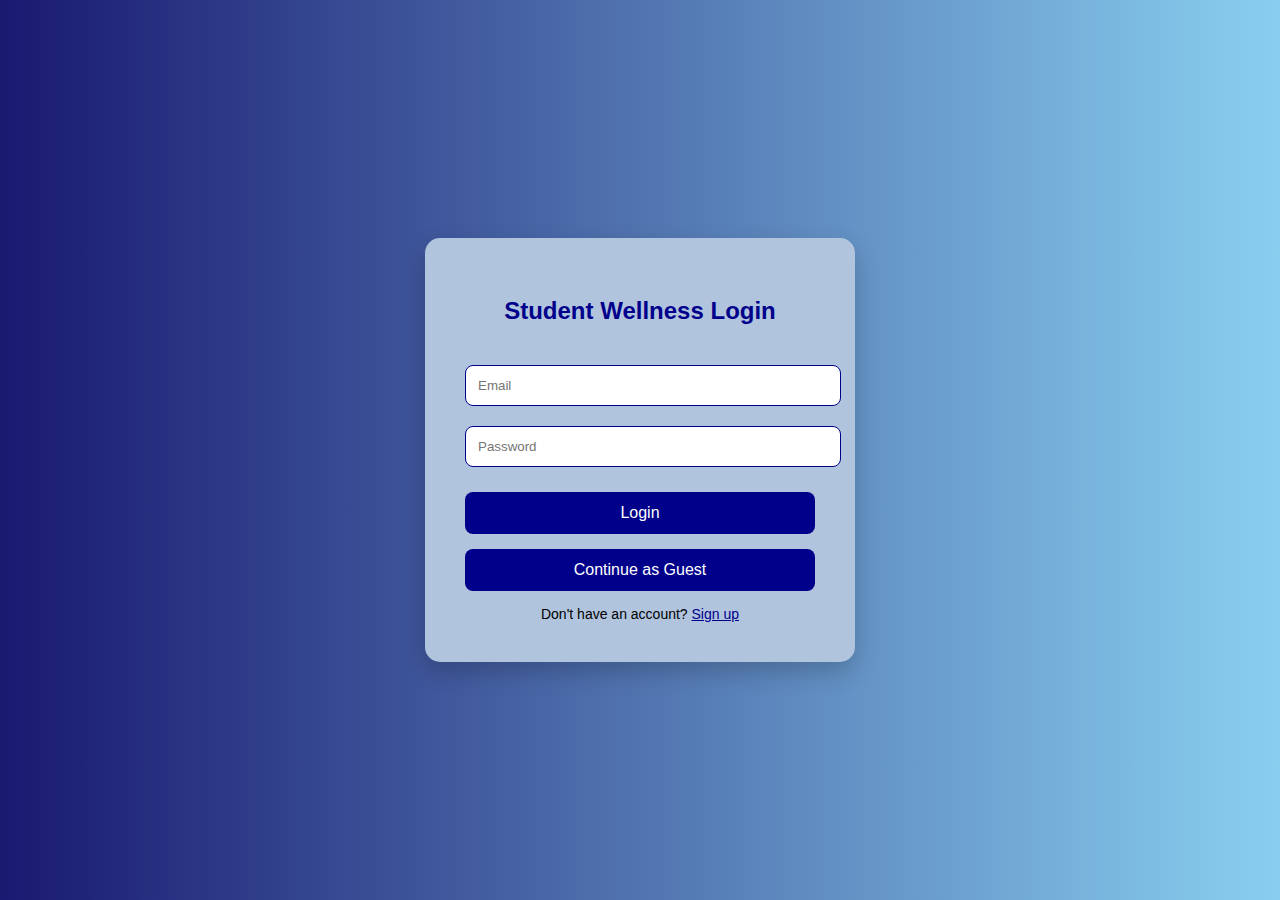
<file: login.html>
<!DOCTYPE html>
<html lang="en">
<head>
    <meta charset="UTF-8">
    <meta name="viewport" content="width=device-width, initial-scale=1.0">
    <title>Student Wellness Login</title>
    <link rel="stylesheet" href="login.css">
</head>
<body>

    <div class="login-container">
        <h2>Student Wellness Login</h2>
        <form id="loginForm">
            <input type="email" id="email" placeholder="Email" required>
            <input type="password" id="password" placeholder="Password" required>
            <button type="submit">Login</button>
        </form>
        
        <!-- Guest login button -->
        <button id="guestButton" class="guest-btn">Continue as Guest</button>

        <div class="signup">
            Don't have an account? <a href="#">Sign up</a>
        </div>
    </div>

    <script>
        // Regular login form
        document.getElementById('loginForm').addEventListener('submit', function(e){
            e.preventDefault();
            const email = document.getElementById('email').value;
            const password = document.getElementById('password').value;

            if(email && password){
                alert("Login successful! Redirecting to dashboard...");
                // You can redirect registered users to another page here
            } else {
                alert("Please enter valid email and password.");
            }
        });

        // Guest login button
        document.getElementById('guestButton').addEventListener('click', function(){
            alert("Continuing as Guest...");
            window.location.href = "index.html";
        });
    </script>

</body>
</html>
</file>
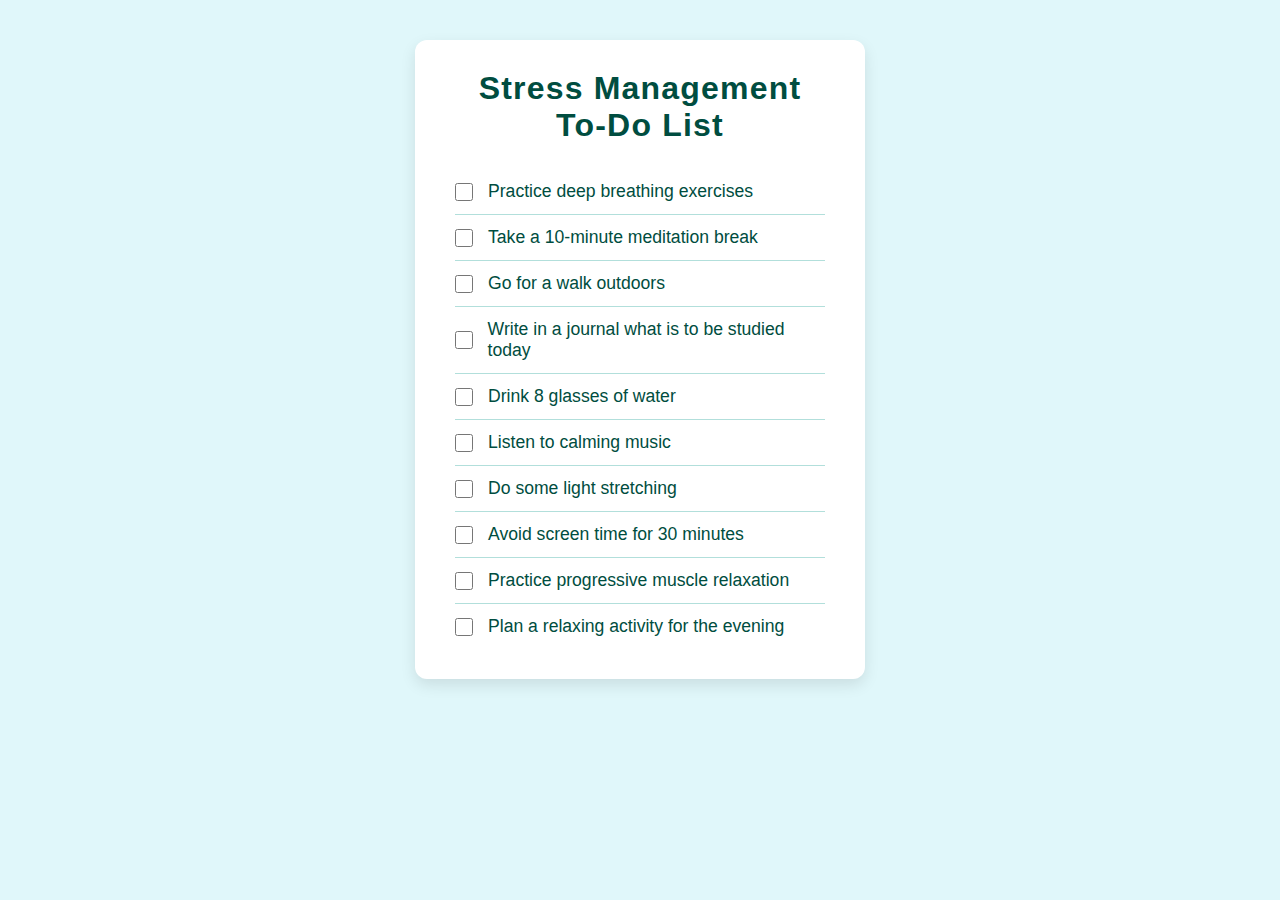
<file: todo.html>
<!DOCTYPE html>
<html lang="en">
<head>
    <meta charset="UTF-8">
    <meta name="viewport" content="width=device-width, initial-scale=1.0">
    <link rel="stylesheet" href="todo.css">
    <title>to do list</title>
</head>
<body>
    <div class="todo-container">
        <h1>Stress Management To-Do List</h1>
        <ul class="todo-list">
            <li><input type="checkbox" id="task1" /><label for="task1">Practice deep breathing exercises</label></li>
            <li><input type="checkbox" id="task2" /><label for="task2">Take a 10-minute meditation break</label></li>
            <li><input type="checkbox" id="task3" /><label for="task3">Go for a walk outdoors</label></li>
            <li><input type="checkbox" id="task4" /><label for="task4">Write in a journal what is to be studied today</label></li>
            <li><input type="checkbox" id="task5" /><label for="task5">Drink 8 glasses of water</label></li>
            <li><input type="checkbox" id="task6" /><label for="task6">Listen to calming music</label></li>
            <li><input type="checkbox" id="task7" /><label for="task7">Do some light stretching</label></li>
            <li><input type="checkbox" id="task8" /><label for="task8">Avoid screen time for 30 minutes</label></li>
            <li><input type="checkbox" id="task9" /><label for="task9">Practice progressive muscle relaxation</label></li>
            <li><input type="checkbox" id="task10" /><label for="task10">Plan a relaxing activity for the evening</label></li>
        </ul>
    </div>
    
</body>
</html>
</file>
<file: login.css>
body{
    font-family: 'Arial', sans-serif;
    background: linear-gradient(to right, #191970, #89CFF0);
    height:100vh;
    display: flex;
    justify-content: center;
    align-items: center;
    margin: 0;
}


.login-container {
    background-color: #B0C4DE; 
    padding: 40px;
    border-radius: 15px;
    box-shadow: 0 10px 25px rgba(0,0,0,0.2);
    width: 350px;
    text-align: center;
}


.login-container h2 {
    margin-bottom: 30px;
    color: #00008B; 
}


.login-container input[type="email"],
.login-container input[type="password"] {
    width: 100%;
    padding: 12px;
    margin: 10px 0;
    border-radius: 8px;
    border: 1px solid #00008B;
}


.login-container button {
    width: 100%;
    padding: 12px;
    background-color: #00008B; 
    color: white;
    border: none;
    border-radius: 8px;
    font-size: 16px;
    cursor: pointer;
    margin-top: 15px;
    transition: background-color 0.3s;
}


.login-container button:hover {
    background-color: #191970; 
}


.login-container .signup {
    margin-top: 15px;
    font-size: 14px;
}

.login-container .signup a {
    color: #00008B; 
    text-decoration: none;
}
</file>
<file: todo.css>
* {
    margin: 0;
    padding: 0;
    box-sizing: border-box;
}

body {
    font-family: 'Segoe UI', Tahoma, Geneva, Verdana, sans-serif;
    background: #e0f7fa; 
    color: #004d40; 
    display: flex;
    justify-content: center;
    align-items: flex-start;
    min-height: 100vh;
    padding: 40px 20px;
}

.todo-container {
    background: #ffffff;
    padding: 30px 40px;
    border-radius: 12px;
    box-shadow: 0 6px 15px rgba(0,0,0,0.1);
    width: 100%;
    max-width: 450px;
}

h1 {
    text-align: center;
    margin-bottom: 25px;
    font-weight: 700;
    letter-spacing: 1.2px;
}

.todo-list {
    list-style: none;
}

.todo-list li {
    display: flex;
    align-items: center;
    padding: 12px 0;
    border-bottom: 1px solid #b2dfdb;
}

.todo-list li:last-child {
    border-bottom: none;
}

.todo-list input[type="checkbox"] {
    margin-right: 15px;
    width: 18px;
    height: 18px;
    cursor: pointer;
    accent-color: #00796b;
}

.todo-list label {
    cursor: pointer;
    font-size: 1.1rem;
    transition: color 0.3s ease;
}

.todo-list input[type="checkbox"]:checked + label {
    text-decoration: line-through;
    color: #757575;
}
</file>
